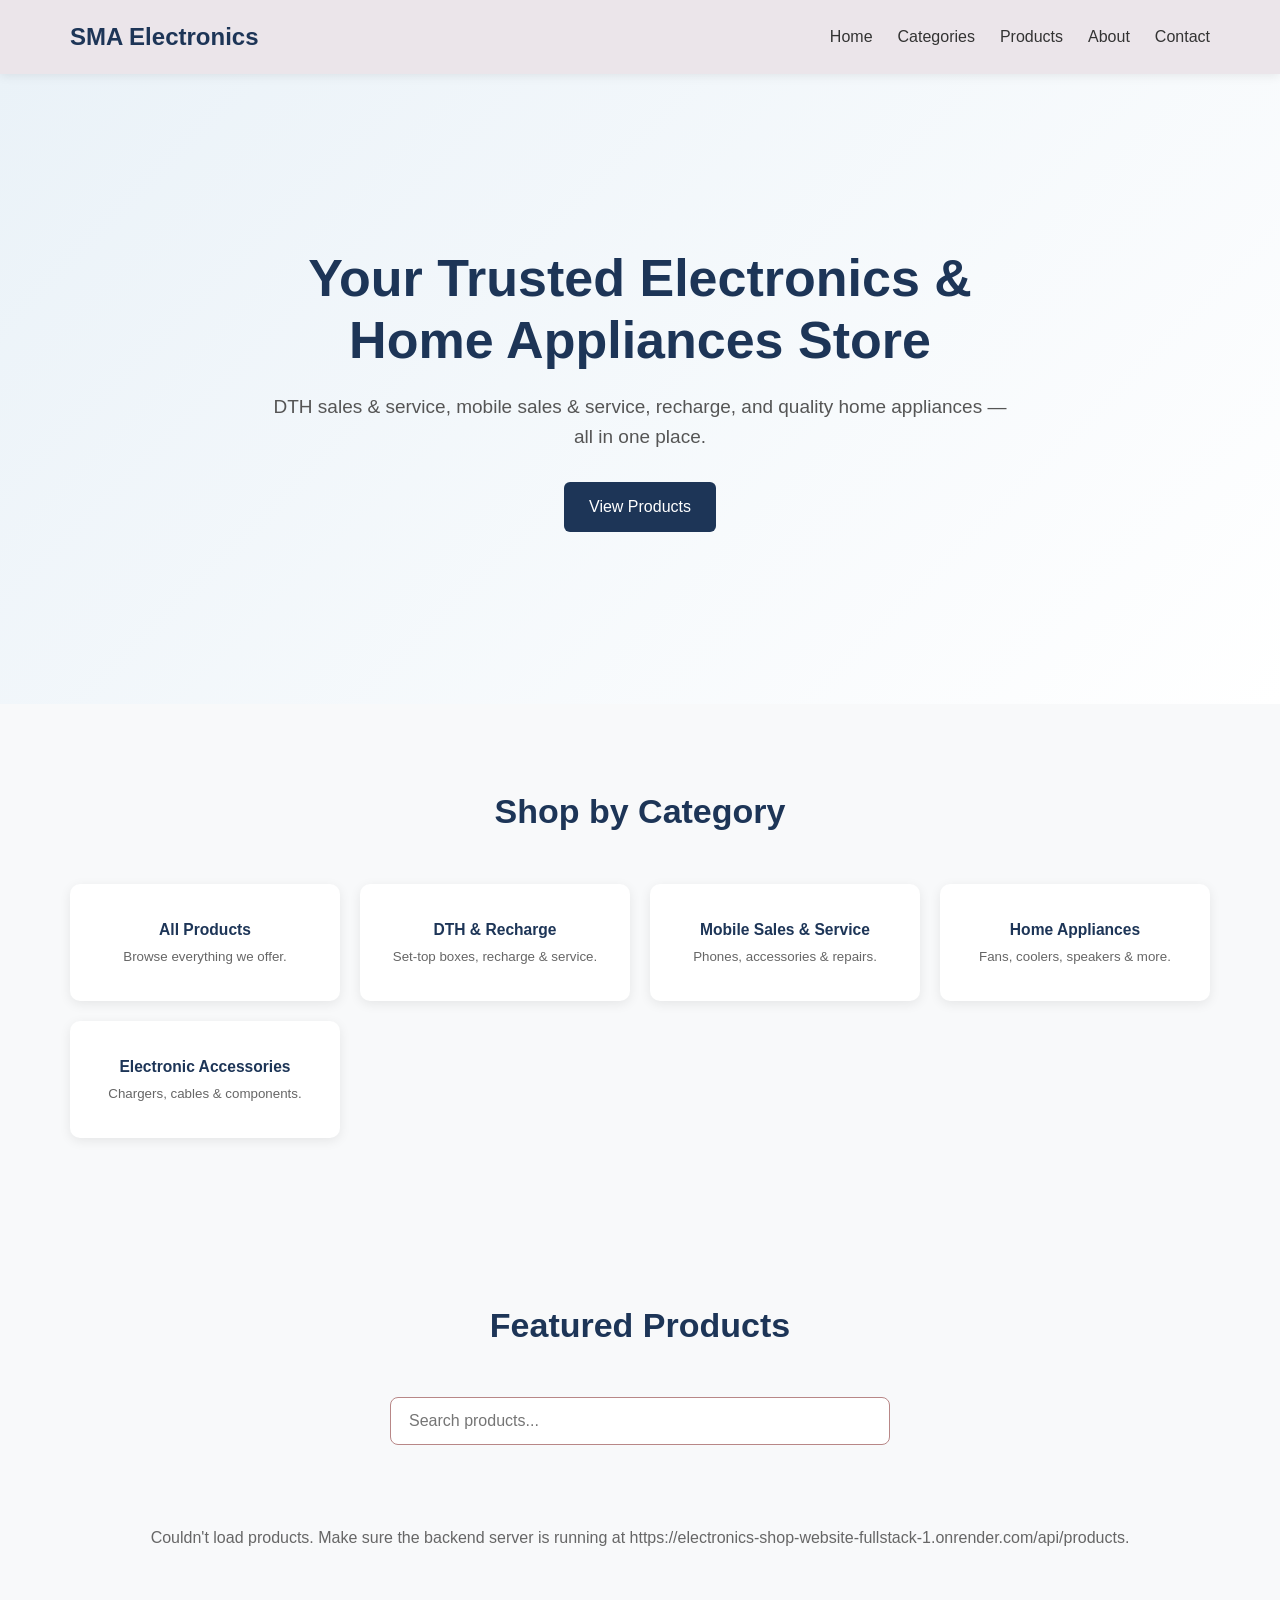
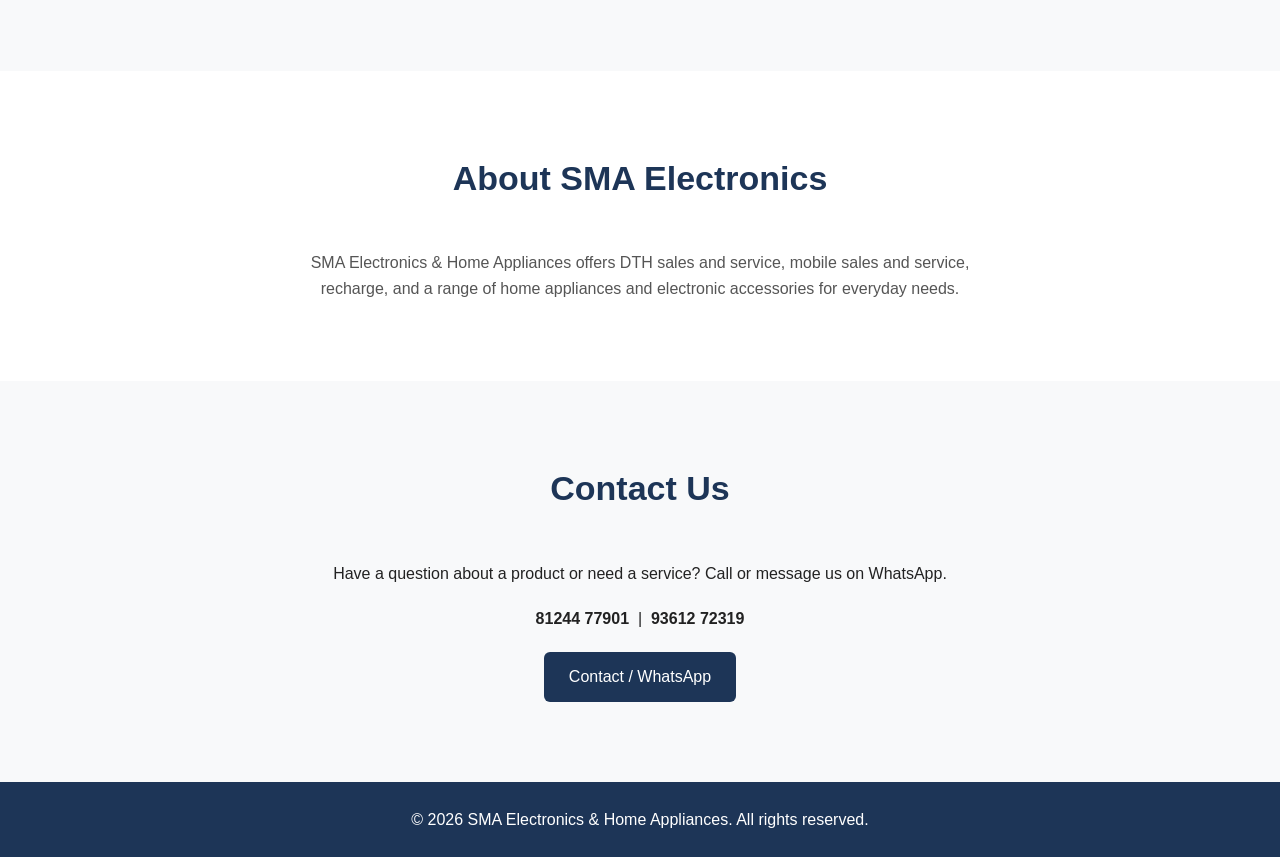
<file: frontend/index.html>
<!DOCTYPE html>
<html lang="en">
<head>
    <meta charset="UTF-8">
    <meta name="viewport" content="width=device-width, initial-scale=1.0">
    <meta name="description" content="SMA Electronics & Home Appliances — DTH sales & service, mobile sales & service, recharge, and home appliances.">

    <title>SMA Electronics & Home Appliances</title>

    <link rel="stylesheet" href="./style.css">
</head>

<body>

    <!-- Navigation -->
    <header>
        <nav class="navbar">

            <a href="./index.html" class="logo">SMA Electronics</a>

            <ul class="nav-links">
                <li><a href="#home">Home</a></li>
                <li><a href="#categories">Categories</a></li>
                <li><a href="#products">Products</a></li>
                <li><a href="#about">About</a></li>
                <li><a href="#contact">Contact</a></li>
            </ul>

        </nav>
    </header>


    <!-- Hero Section -->
    <main>

        <section id="home" class="hero">

            <div class="hero-content">

                <h1>Your Trusted Electronics &amp; Home Appliances Store</h1>

                <p>
                    DTH sales &amp; service, mobile sales &amp; service, recharge,
                    and quality home appliances — all in one place.
                </p>

                <a href="#products" class="btn">View Products</a>

            </div>

        </section>


        <!-- Categories -->
        <section id="categories" class="section">

            <h2>Shop by Category</h2>

            <div class="category-grid">

                <button class="category-card"
                        type="button"
                        data-category="all">

                    <h3>All Products</h3>

                    <p>Browse everything we offer.</p>

                </button>

                <button class="category-card"
                        type="button"
                        data-category="DTH & Recharge">

                    <h3>DTH &amp; Recharge</h3>

                    <p>Set-top boxes, recharge &amp; service.</p>

                </button>


                <button class="category-card"
                        type="button"
                        data-category="Mobile Sales & Service">

                    <h3>Mobile Sales &amp; Service</h3>

                    <p>Phones, accessories &amp; repairs.</p>

                </button>


                <button class="category-card"
                        type="button"
                        data-category="Home Appliances">

                    <h3>Home Appliances</h3>

                    <p>Fans, coolers, speakers &amp; more.</p>

                </button>


                <button class="category-card"
                        type="button"
                        data-category="Electronic Accessories">

                    <h3>Electronic Accessories</h3>

                    <p>Chargers, cables &amp; components.</p>

                </button>

            </div>

        </section>


        <!-- Products -->
        <section id="products" class="section">

            <h2>Featured Products</h2>

            <div class="search-box">

                <input
                    type="text"
                    placeholder="Search products..."
                    id="productSearch"
                >

            </div>


            <div class="product-grid" id="productGrid">

                <p class="loading-message">Loading products...</p>

            </div>

        </section>


        <!-- About -->
        <section id="about" class="section about">

            <h2>About SMA Electronics</h2>

            <p>
                SMA Electronics &amp; Home Appliances offers DTH sales and
                service, mobile sales and service, recharge, and a range
                of home appliances and electronic accessories for
                everyday needs.
            </p>

        </section>


        <!-- Contact -->
        <section id="contact" class="section contact">

            <h2>Contact Us</h2>

            <p>
                Have a question about a product or need a service?
                Call or message us on WhatsApp.
            </p>

            <p>
                <strong>81244 77901</strong> &nbsp;|&nbsp; <strong>93612 72319</strong>
            </p>

            <a href="https://wa.me/918124477901"
               class="btn"
               target="_blank"
               rel="noopener">
                Contact / WhatsApp
            </a>

        </section>

    </main>


    <!-- Footer -->
    <footer>

        <p>
            &copy; 2026 SMA Electronics &amp; Home Appliances. All rights reserved.
        </p>

    </footer>


    <!-- JavaScript -->
    <script src="./script.js"></script>

</body>
</html>
</file>
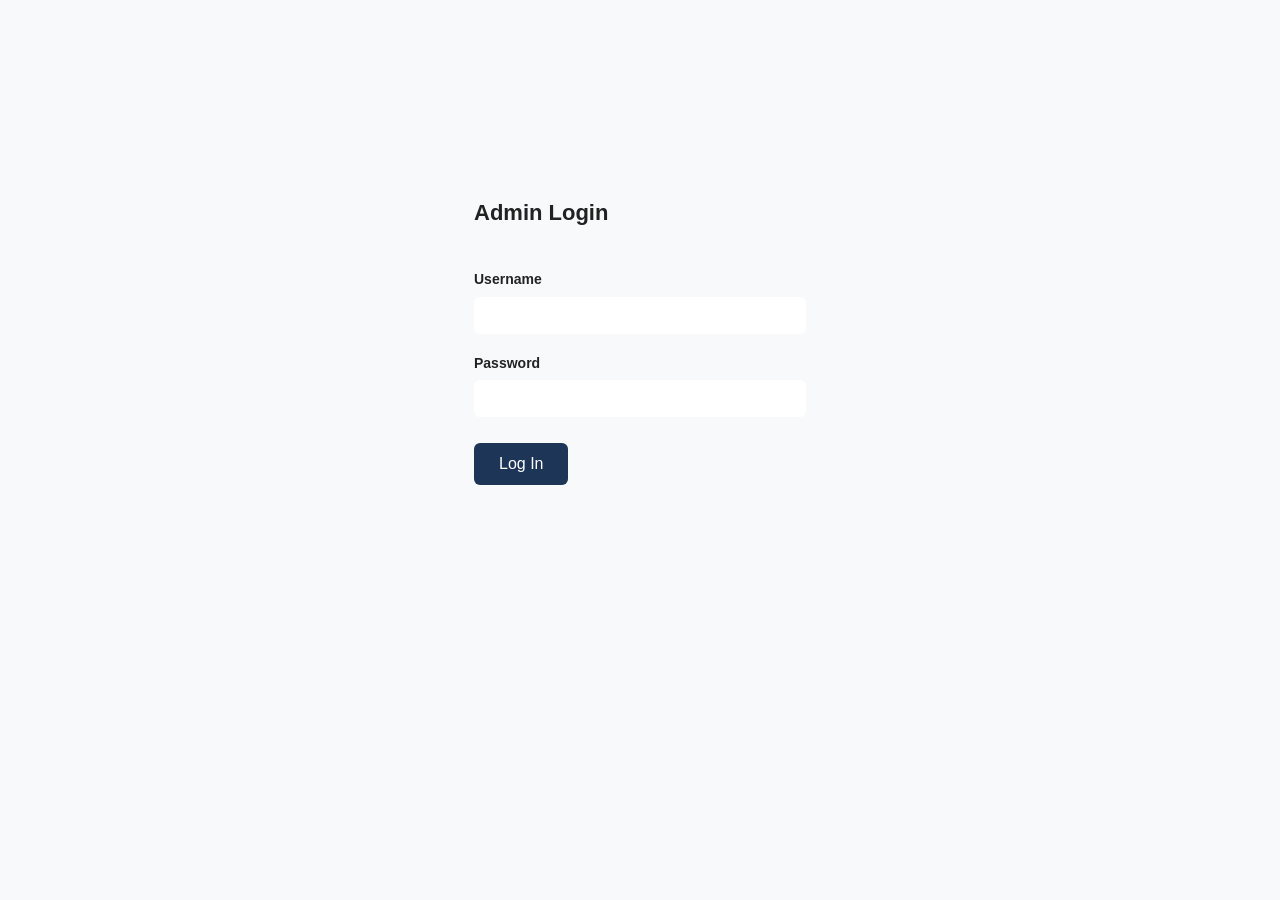
<file: frontend/pages/admin-login.html>
<!DOCTYPE html>
<html lang="en">
<head>
    <meta charset="UTF-8">
    <meta name="viewport" content="width=device-width, initial-scale=1.0">

    <title>Admin Login - SMA Electronics</title>

    <link rel="preconnect" href="https://fonts.googleapis.com">
    <link rel="preconnect" href="https://fonts.gstatic.com" crossorigin>
    <link href="https://fonts.googleapis.com/css2?family=Inter:wght@400;500;600&family=Sora:wght@500;600;700&display=swap" rel="stylesheet">

    <link rel="stylesheet" href="../style.css">
    <link rel="stylesheet" href="./admin.css">
</head>

<body>

    <main class="login-page">

        <form id="loginForm" class="admin-form login-form">

            <h2>Admin Login</h2>

            <label for="username">Username</label>
            <input type="text" id="username" required autocomplete="username">

            <label for="password">Password</label>
            <input type="password" id="password" required autocomplete="current-password">

            <div class="form-actions">
                <button type="submit" class="btn">Log In</button>
            </div>

            <p id="loginMessage" class="form-message"></p>

        </form>

    </main>

    <script src="./admin-login.js"></script>

</body>
</html>
</file>
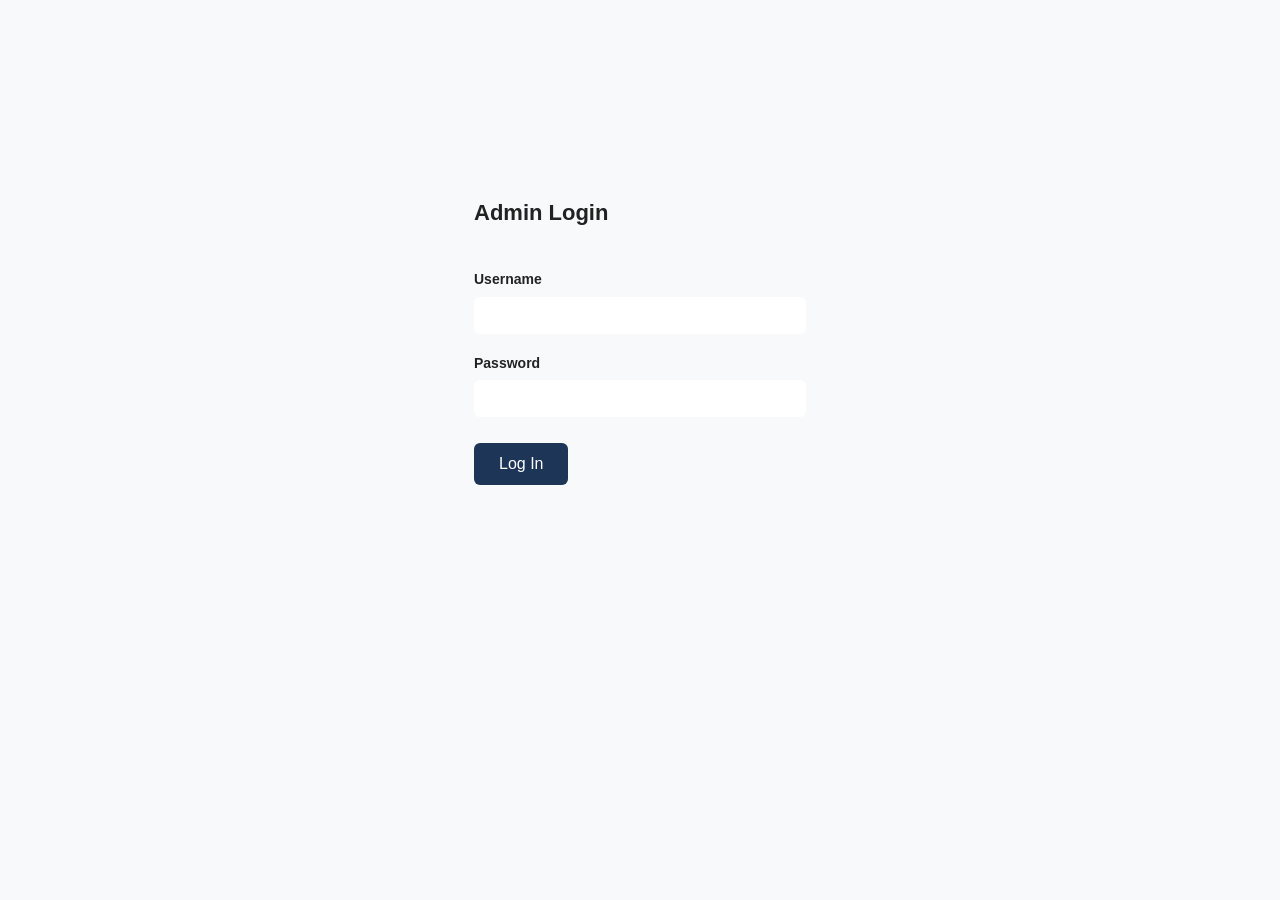
<file: frontend/pages/admin.html>
<!DOCTYPE html>
<html lang="en">
<head>
    <meta charset="UTF-8">
    <meta name="viewport" content="width=device-width, initial-scale=1.0">

    <title>Admin - SMA Electronics</title>

    <link rel="preconnect" href="https://fonts.googleapis.com">
    <link rel="preconnect" href="https://fonts.gstatic.com" crossorigin>
    <link href="https://fonts.googleapis.com/css2?family=Inter:wght@400;500;600&family=Sora:wght@500;600;700&display=swap" rel="stylesheet">

    <link rel="stylesheet" href="../style.css">
    <link rel="stylesheet" href="./admin.css">
</head>

<body>

    <!-- Navigation -->
    <header>
        <nav class="navbar">

            <a href="../index.html" class="logo">SMA Electronics</a>

            <ul class="nav-links">
                <li><a href="../index.html">Back to Store</a></li>
                <li><button id="logoutBtn" class="btn-link">Log Out</button></li>
            </ul>

        </nav>
    </header>


    <main class="admin-page">

        <section class="section admin-section">

            <h2 id="formTitle">Add a Product</h2>

            <form id="productForm" class="admin-form">

                <input type="hidden" id="productId">

                <label for="name">Name</label>
                <input type="text" id="name" required>

                <label for="category">Category</label>
                <select id="category" required>
                    <option value="">Select a category</option>
                    <option value="DTH & Recharge">DTH & Recharge</option>
                    <option value="Mobile Sales & Service">Mobile Sales & Service</option>
                    <option value="Home Appliances">Home Appliances</option>
                    <option value="Electronic Accessories">Electronic Accessories</option>
                </select>

                <label for="price">Price (₹)</label>
                <input type="number" id="price" min="0" step="1" required>

                <label for="description">Description</label>
                <textarea id="description" rows="3" required></textarea>

                <label for="imageUrl">Image URL</label>
                <input type="text" id="imageUrl" placeholder="https://placehold.co/400x300?text=Product">

                <div class="form-actions">
                    <button type="submit" class="btn" id="submitBtn">Add Product</button>
                    <button type="button" class="btn btn-secondary" id="cancelEditBtn" hidden>Cancel</button>
                </div>

                <p id="formMessage" class="form-message"></p>

            </form>

        </section>


        <section class="section admin-section">

            <h2>Existing Products</h2>

            <div class="admin-table-wrapper">

                <table class="admin-table">
                    <thead>
                        <tr>
                            <th>Name</th>
                            <th>Category</th>
                            <th>Price</th>
                            <th>Actions</th>
                        </tr>
                    </thead>
                    <tbody id="productTableBody">
                        <tr><td colspan="4">Loading products...</td></tr>
                    </tbody>
                </table>

            </div>

        </section>

    </main>


    <footer>
        <p>&copy; 2026 SMA Electronics & Home Appliances. Admin panel.</p>
    </footer>

    <script src="./admin.js"></script>

</body>
</html>
</file>
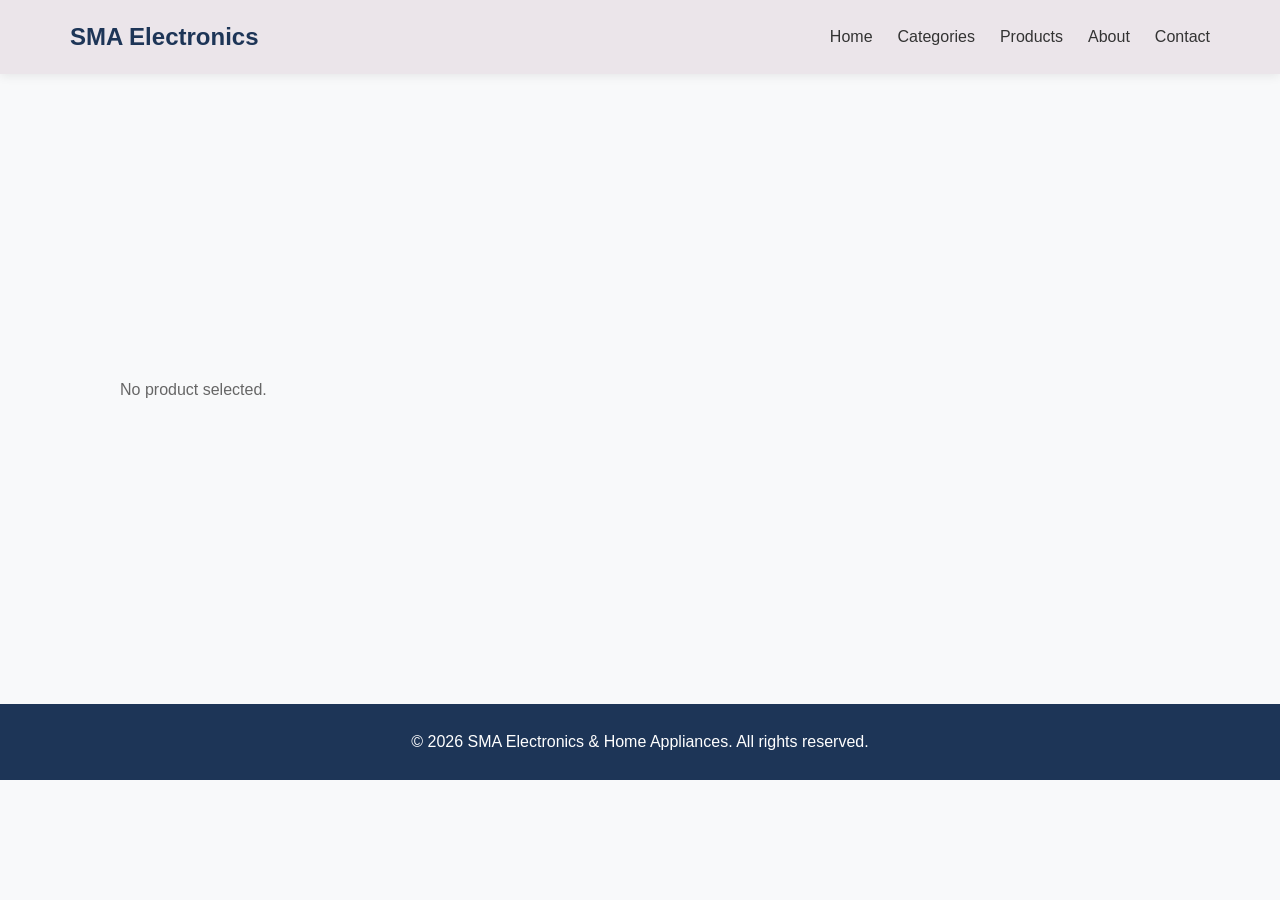
<file: frontend/pages/product-details.html>
<!DOCTYPE html>
<html lang="en">

<head>
    <meta charset="UTF-8">
    <meta name="viewport" content="width=device-width, initial-scale=1.0">

    <title>Product Details - SMA Electronics</title>

    <link rel="preconnect" href="https://fonts.googleapis.com">
    <link rel="preconnect" href="https://fonts.gstatic.com" crossorigin>
    <link href="https://fonts.googleapis.com/css2?family=Inter:wght@400;500;600&family=Sora:wght@500;600;700&display=swap" rel="stylesheet">

    <link rel="stylesheet" href="../style.css">
</head>

<body>

    <!-- Navigation -->
    <header>
        <nav class="navbar">

            <a href="../index.html" class="logo">
                SMA Electronics
            </a>

            <ul class="nav-links">
                <li><a href="../index.html">Home</a></li>
                <li><a href="../index.html#categories">Categories</a></li>
                <li><a href="../index.html#products">Products</a></li>
                <li><a href="../index.html#about">About</a></li>
                <li><a href="../index.html#contact">Contact</a></li>
            </ul>

        </nav>
    </header>


    <!-- Product Details -->

    <main>

        <section class="product-details" id="productDetails">

            <p class="loading-message">Loading product...</p>

        </section>

    </main>


    <!-- Footer -->

    <footer>

        <p>
            &copy; 2026 SMA Electronics &amp; Home Appliances. All rights reserved.
        </p>

    </footer>

    <script>

        const API_BASE_URL = "https://electronics-shop-website-fullstack-1.onrender.com/api/products";
        const detailsSection = document.getElementById("productDetails");

        function getProductId() {
            const params = new URLSearchParams(window.location.search);
            return params.get("id");
        }

        function renderProduct(product) {

            detailsSection.innerHTML = `
                <div class="product-details-image">
                    <img src="${product.imageUrl}" alt="${product.name}">
                </div>

                <div class="product-details-content">

                    <p class="product-category">${product.category}</p>

                    <h1>${product.name}</h1>

                    <p class="product-description">${product.description}</p>

                    <p class="product-info">Price: &#8377;${product.price}</p>

                    <a href="https://wa.me/918124477901" class="btn" target="_blank" rel="noopener">
                        Contact / WhatsApp
                    </a>

                </div>
            `;

        }

        async function loadProduct() {

            const id = getProductId();

            if (!id) {
                detailsSection.innerHTML = `<p class="loading-message">No product selected.</p>`;
                return;
            }

            try {

                const response = await fetch(`${API_BASE_URL}/${id}`);

                if (!response.ok) {
                    throw new Error("Server responded with " + response.status);
                }

                const product = await response.json();
                renderProduct(product);

            } catch (error) {

                console.error("Failed to load product:", error);

                detailsSection.innerHTML = `
                    <p class="loading-message">
                        Couldn't load this product. Make sure the backend
                        server is running at ${API_BASE_URL}.
                    </p>
                `;

            }

        }

        loadProduct();

    </script>

</body>

</html>
</file>
<file: frontend/style.css>
/* =========================
   RESET
========================= */

* {
    margin: 0;
    padding: 0;
    box-sizing: border-box;
}

html {
    scroll-behavior: smooth;
}

body {
    font-family: Arial, sans-serif;
    line-height: 1.6;
    color: #222;
    background-color: #f8f9fa;
}


/* =========================
   NAVIGATION
========================= */

header {
    background-color: #ebe5ea;
    box-shadow: 0 2px 10px rgba(0, 0, 0, 0.08);

    position: sticky;
    top: 0;
    z-index: 1000;
}

.navbar {
    max-width: 1200px;
    margin: auto;

    display: flex;
    justify-content: space-between;
    align-items: center;

    padding: 18px 30px;
}

.logo {
    color: #1d3557;
    text-decoration: none;

    font-size: 24px;
    font-weight: bold;
}

.nav-links {
    display: flex;
    gap: 25px;

    list-style: none;
}

.nav-links a {
    color: #333;
    text-decoration: none;
    font-weight: 500;

    transition: 0.3s;
}

.nav-links a:hover {
    color: #1d3557;
}


/* =========================
   HERO
========================= */

.hero {
    min-height: 70vh;

    display: flex;
    justify-content: center;
    align-items: center;

    text-align: center;

    padding: 60px 30px;

    background: linear-gradient(
        135deg,
        #eaf2f8,
        #ffffff
    );
}

.hero-content {
    max-width: 750px;
}

.hero h1 {
    color: #1d3557;

    font-size: 52px;
    line-height: 1.2;

    margin-bottom: 20px;
}

.hero p {
    color: #555;

    font-size: 19px;

    margin-bottom: 30px;
}


/* =========================
   BUTTON
========================= */

.btn {
    display: inline-block;

    padding: 12px 25px;

    background-color: #1d3557;
    color: white;

    text-decoration: none;

    border-radius: 6px;

    transition: 0.3s;

    border: none;
    cursor: pointer;
    font-size: 16px;
}

.btn:hover {
    background-color: #16324f;

    transform: translateY(-3px);

    box-shadow: 0 5px 15px rgba(0, 0, 0, 0.15);
}

.btn:focus-visible {
    outline: 3px solid #a8c5e0;
    outline-offset: 2px;
}


/* =========================
   COMMON SECTIONS
========================= */

.section {
    max-width: 1200px;
    margin: auto;

    padding: 80px 30px;

    text-align: center;
}

.section h2 {
    color: #1d3557;

    font-size: 34px;

    margin-bottom: 45px;
}


/* =========================
   CATEGORY GRID
========================= */

.category-grid {
    display: grid;

    grid-template-columns: repeat(4, 1fr);

    gap: 20px;
}

.category-card {
    background-color: white;

    padding: 35px 20px;

    border-radius: 10px;

    box-shadow: 0 3px 12px rgba(0, 0, 0, 0.08);

    transition: 0.3s;

    border: 2px solid transparent;
    cursor: pointer;
    font-family: inherit;
    text-align: center;
}

.category-card:hover {
    transform: translateY(-6px);

    box-shadow: 0 8px 20px rgba(0, 0, 0, 0.12);
}

.category-card:focus-visible {
    outline: 3px solid #1d3557;
    outline-offset: 2px;
}

.category-card.active {
    border-color: #1d3557;
}

.category-card h3 {
    color: #1d3557;

    margin-bottom: 10px;
}

.category-card p {
    color: #666;
}


/* =========================
   PRODUCTS
========================= */

.product-grid {
    display: grid;

    grid-template-columns: repeat(3, 1fr);

    gap: 25px;
}

.loading-message {
    grid-column: 1 / -1;
    color: #666;
    padding: 40px 0;
}

.product-card {
    background-color: white;

    padding: 20px;

    border-radius: 10px;

    box-shadow: 0 3px 12px rgba(0, 0, 0, 0.08);

    transition: 0.3s;
}

.product-card:hover {
    transform: translateY(-6px);

    box-shadow: 0 8px 20px rgba(0, 0, 0, 0.12);
}

.product-image {
    height: 200px;

    display: flex;
    justify-content: center;
    align-items: center;

    background-color: #edf2f7;

    border-radius: 8px;

    margin-bottom: 20px;

    color: #777;

    overflow: hidden;
}

.product-image img {
    width: 100%;
    height: 100%;
    object-fit: cover;
}

.product-card h3 {
    color: #1d3557;

    margin-bottom: 10px;
}

.product-card p {
    color: #666;

    margin-bottom: 20px;
}

.product-price {
    color: #1d3557 !important;
    font-weight: bold;
    font-size: 18px;
}


/* =========================
   ABOUT
========================= */

.about {
    background-color: white;

    max-width: 100%;
}

.about p {
    max-width: 700px;

    margin: auto;

    color: #555;
}


/* =========================
   CONTACT
========================= */

.contact {
    text-align: center;
}

.contact p {
    margin-bottom: 20px;
}


/* =========================
   FOOTER
========================= */

footer {
    background-color: #1d3557;

    color: white;

    text-align: center;

    padding: 25px;
}


/* =========================
   RESPONSIVE DESIGN
========================= */

@media (max-width: 900px) {

    .category-grid {
        grid-template-columns: repeat(2, 1fr);
    }

    .product-grid {
        grid-template-columns: repeat(2, 1fr);
    }

    .hero h1 {
        font-size: 42px;
    }
}


@media (max-width: 600px) {

    .navbar {
        flex-direction: column;

        gap: 15px;
    }

    .nav-links {
        gap: 15px;

        flex-wrap: wrap;

        justify-content: center;
    }

    .hero {
        min-height: 60vh;
    }

    .hero h1 {
        font-size: 34px;
    }

    .hero p {
        font-size: 16px;
    }

    .category-grid {
        grid-template-columns: 1fr;
    }

    .product-grid {
    grid-template-columns: repeat(2, 1fr);
    gap: 12px;
}

.product-card {
    padding: 12px;
}

.product-image {
    height: 110px;
}

.product-card h3 {
    font-size: 15px;
}

.product-card p {
    font-size: 13px;
    margin-bottom: 10px;
}

.product-price {
    font-size: 15px !important;
}

.product-card .btn {
    padding: 8px 14px;
    font-size: 13px;
    width: 100%;
    text-align: center;
}

    .section {
        padding: 60px 20px;
    }
}
/* =========================
   PRODUCT DETAILS
========================= */

.product-details {
    max-width: 1100px;
    margin: auto;

    min-height: 70vh;

    padding: 80px 30px;

    display: grid;
    grid-template-columns: 1fr 1fr;

    gap: 60px;

    align-items: center;
}

.product-details-image img {
    width: 100%;

    display: block;

    border-radius: 10px;
}

.product-details-content {
    text-align: left;
}

.product-category {
    color: #777;

    font-size: 14px;

    margin-bottom: 10px;
}

.product-details-content h1 {
    color: #1d3557;

    font-size: 42px;

    margin-bottom: 20px;
}

.product-description {
    font-size: 18px;

    color: #444;

    margin-bottom: 20px;
}

.product-info {
    color: #666;

    margin-bottom: 30px;
}


/* Product details - Mobile */

@media (max-width: 700px) {

    .product-details {
        grid-template-columns: 1fr;

        gap: 30px;

        padding: 50px 20px;
    }

    .product-details-content {
        text-align: center;
    }

    .product-details-content h1 {
        font-size: 34px;
    }
}
/* =========================
   PRODUCT SEARCH
========================= */

.search-box {
    max-width: 500px;
    margin: 0 auto 40px;
}

.search-box input {
    width: 100%;

    padding: 14px 18px;

    border: 1px solid #b88787;
    border-radius: 8px;

    font-size: 16px;

    outline: none;

    transition: 0.3s;
}

.search-box input:focus {
    border-color: #35609d;

    box-shadow: 0 0 0 3px rgba(29, 53, 87, 0.1);
}
</file>
<file: frontend/pages/admin.css>
.admin-page {
    max-width: 900px;
    margin: 0 auto;
    padding: 20px 30px 60px;
}

.admin-section {
    text-align: left;
    padding: 40px 0;
    max-width: 100%;
}

.admin-section h2 {
    text-align: left;
    font-size: 24px;
    margin-bottom: 24px;
}

.admin-form {
    display: flex;
    flex-direction: column;
    gap: 6px;

    background-color: var(--color-surface);
    border: 1px solid var(--color-border);
    border-radius: var(--radius);
    padding: 24px;
}

.admin-form label {
    font-size: 14px;
    font-weight: 600;
    color: var(--color-ink);
    margin-top: 12px;
}

.admin-form input,
.admin-form select,
.admin-form textarea {
    padding: 10px 12px;
    border: 1px solid var(--color-border);
    border-radius: 6px;
    font-family: var(--font-body);
    font-size: 15px;
    outline: none;
}

.admin-form input:focus,
.admin-form select:focus,
.admin-form textarea:focus {
    border-color: var(--color-accent);
    box-shadow: 0 0 0 3px var(--color-accent-tint);
}

.form-actions {
    display: flex;
    gap: 12px;
    margin-top: 20px;
}

.btn-secondary {
    background-color: transparent;
    color: var(--color-ink-muted);
    border: 1px solid var(--color-border);
}

.btn-secondary:hover {
    background-color: var(--color-bg);
}

.form-message {
    margin-top: 14px;
    font-size: 14px;
    min-height: 20px;
}

.form-message.success {
    color: #2f7a4f;
}

.form-message.error {
    color: #b3402a;
}

.admin-table-wrapper {
    overflow-x: auto;
    border: 1px solid var(--color-border);
    border-radius: var(--radius);
}

.admin-table {
    width: 100%;
    border-collapse: collapse;
}

.admin-table th,
.admin-table td {
    text-align: left;
    padding: 12px 16px;
    border-bottom: 1px solid var(--color-border);
    font-size: 14px;
}

.admin-table th {
    background-color: var(--color-bg);
    font-family: var(--font-heading);
    font-weight: 600;
    color: var(--color-ink);
}

.admin-table tr:last-child td {
    border-bottom: none;
}

.admin-actions {
    display: flex;
    gap: 14px;
}

.btn-link {
    background: none;
    border: none;
    padding: 0;
    font-family: var(--font-body);
    font-size: 14px;
    font-weight: 500;
    cursor: pointer;
    color: var(--color-accent);
}

.btn-link:hover {
    text-decoration: underline;
}

.delete-btn {
    color: #b3402a;
}

.login-page {
    min-height: 80vh;
    display: flex;
    align-items: center;
    justify-content: center;
    padding: 20px;
}

.login-form {
    width: 100%;
    max-width: 380px;
}

.login-form h2 {
    text-align: left;
    margin-bottom: 20px;
    font-size: 22px;
}
</file>
